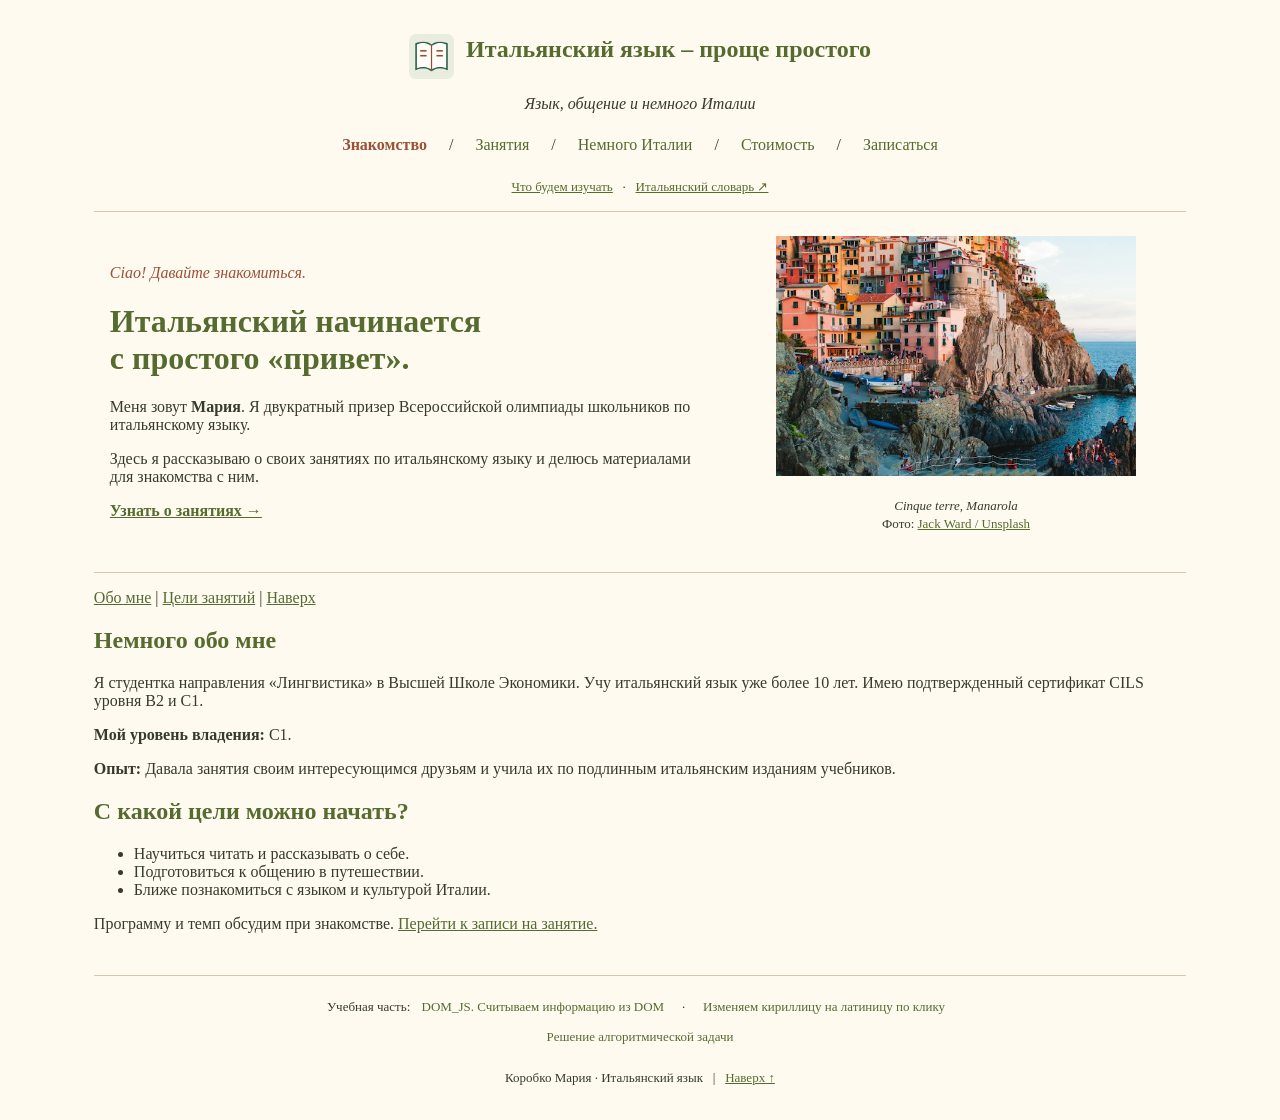
<file: italiano site new/index.html>
<!DOCTYPE html>
<html lang="ru">
<head>
    <meta charset="UTF-8">
    <meta name="viewport" content="width=device-width, initial-scale=1.0">
    <title>Знакомство — Итальянский язык – проще простого</title>

<link rel="stylesheet" href="style.css">

</head>
<body id="top" bgcolor="#fffaf0" text="#363a2f" link="#556B2F" vlink="#795841">
<font face="Georgia">
<table width="88%" align="center" cellpadding="8">
<tr><td>
    <p align="center">
        <a href="index.html"><img src="image/book.png" width="45" height="45" align="middle" alt="На главную"></a>
        &nbsp; <font size="5" color="#556B2F"><b>Итальянский язык – проще простого</b></font>
    </p>
    <p align="center"><i>Язык, общение и немного Италии</i></p>
    <p align="center" class="main-nav"><a href="index.html" aria-current="page"><b><font color="#9b5137">Знакомство</font></b></a> &nbsp; / &nbsp; <a href="info.html">Занятия</a> &nbsp; / &nbsp; <a href="photo.html">Немного Италии</a> &nbsp; / &nbsp; <a href="table.html">Стоимость</a> &nbsp; / &nbsp; <a href="form.html">Записаться</a></p>
    <p align="center"><font size="2"><a href="info.html#plan">Что будем изучать</a> &nbsp; · &nbsp;
        <a href="https://www.treccani.it/vocabolario/" target="_blank" rel="noopener">Итальянский словарь ↗</a></font></p>
    <hr color="#d4c9ae" size="1">

<table width="100%" cellpadding="14">
<tr>
    <td width="58%" valign="middle">
        <p><font color="#9b5137"><i>Ciao! Давайте знакомиться.</i></font></p>
        <h1><font color="#556B2F">Итальянский начинается<br>с простого «привет».</font></h1>
        <p>Меня зовут <b>Мария</b>. Я двукратный призер Всероссийской олимпиады школьников по итальянскому языку.</p>
        <p>Здесь я рассказываю о своих занятиях по итальянскому языку и делюсь материалами для знакомства с ним.</p>
        <p><a href="info.html"><b>Узнать о занятиях →</b></a></p>
    </td>
    <td align="center" valign="middle">
        <img src="image/italy.jpg" width="360" height="240" alt="Разноцветные дома Манаролы у моря">
        <p><font size="2"><i>Cinque terre, Manarola</i><br>
        Фото: <a href="https://unsplash.com/photos/manarola-italy-rknrvCrfS1k" target="_blank" rel="noopener">Jack Ward / Unsplash</a></font></p>
    </td>
</tr>
</table>

<hr color="#d4c9ae" size="1">
<p><a href="#about">Обо мне</a> | <a href="#goals">Цели занятий</a> | <a href="#top">Наверх</a></p>
<h2 id="about"><font color="#556B2F">Немного обо мне</font></h2>
<p>Я студентка направления «Лингвистика» в Высшей Школе Экономики. Учу итальянский язык уже более 10 лет. Имею подтвержденный сертификат CILS уровня B2 и C1.</p>
<p><b>Мой уровень владения:</b> C1.</p>
<p><b>Опыт:</b> Давала занятия своим интересующимся друзьям и учила их по подлинным итальянским изданиям учебников.</p>

<h2 id="goals"><font color="#556B2F">С какой цели можно начать?</font></h2>
<ul>
    <li>Научиться читать и рассказывать о себе.</li>
    <li>Подготовиться к общению в путешествии.</li>
    <li>Ближе познакомиться с языком и культурой Италии.</li>
</ul>
<p>Программу и темп обсудим при знакомстве. <a href="form.html">Перейти к записи на занятие.</a></p>


    <br>
    <hr color="#d4c9ae" size="1">
    <p align="center" class="educational-nav"><font size="2">Учебная часть: <a href="DOM.html">DOM_JS. Считываем информацию из DOM</a> &nbsp; · &nbsp; <a href="passport.html">Изменяем кириллицу на латиницу по клику</a> <br> <a href="task.html">Решение алгоритмической задачи</a></font></p>
    <p align="center"><font size="2">Коробко Мария · Итальянский язык &nbsp; | &nbsp; <a href="#top">Наверх ↑</a></font></p>
</td></tr>
</table>
</font>
</body>
</html>
</file>
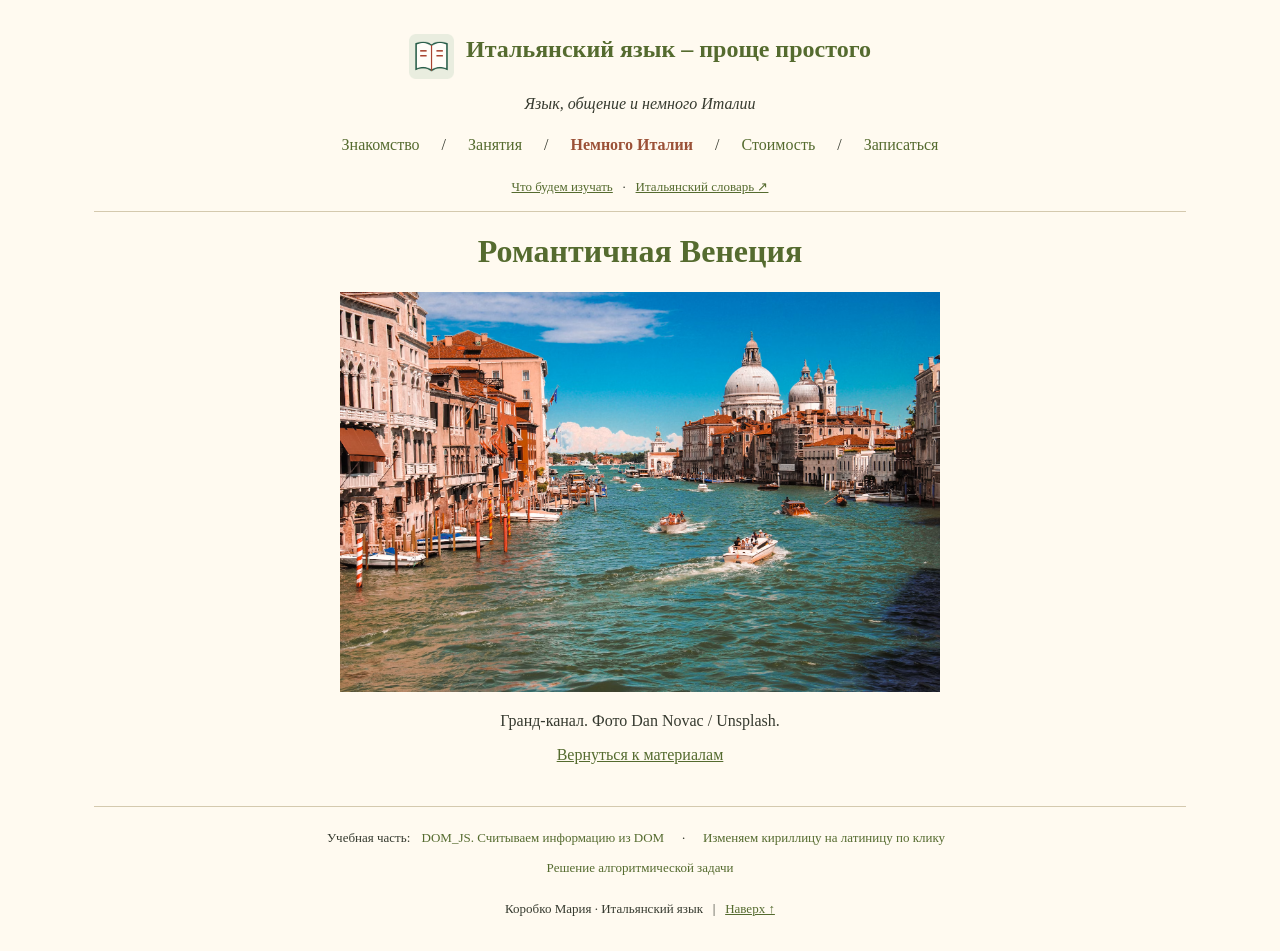
<file: italiano site new/big_img.html>
<!DOCTYPE html>
<html lang="ru">
<head>
    <meta charset="UTF-8">
    <meta name="viewport" content="width=device-width, initial-scale=1.0">
    <title>Романтичная Венеция — Итальянский язык – проще простого</title>

<link rel="stylesheet" href="style.css">

</head>
<body id="top" bgcolor="#fffaf0" text="#363a2f" link="#556B2F" vlink="#795841">
<font face="Georgia">
<table width="88%" align="center" cellpadding="8">
<tr><td>
    <p align="center">
        <a href="index.html"><img src="image/book.png" width="45" height="45" align="middle" alt="На главную"></a>
        &nbsp; <font size="5" color="#556B2F"><b>Итальянский язык – проще простого</b></font>
    </p>
    <p align="center"><i>Язык, общение и немного Италии</i></p>
    <p align="center" class="main-nav"><a href="index.html">Знакомство</a> &nbsp; / &nbsp; <a href="info.html">Занятия</a> &nbsp; / &nbsp; <a href="photo.html" aria-current="page"><b><font color="#9b5137">Немного Италии</font></b></a> &nbsp; / &nbsp; <a href="table.html">Стоимость</a> &nbsp; / &nbsp; <a href="form.html">Записаться</a></p>
    <p align="center"><font size="2"><a href="info.html#plan">Что будем изучать</a> &nbsp; · &nbsp;
        <a href="https://www.treccani.it/vocabolario/" target="_blank" rel="noopener">Итальянский словарь ↗</a></font></p>
    <hr color="#d4c9ae" size="1">


<h1 align="center"><font color="#556B2F">Романтичная Венеция</font></h1>
<p align="center"><img src="image/venezia.jpg" width="600" height="400" alt="Гранд-канал в Венеции"></p>
<p align="center">Гранд-канал. Фото Dan Novac / Unsplash.</p>
<p align="center"><a href="photo.html#italy">Вернуться к материалам</a></p>


    <br>
    <hr color="#d4c9ae" size="1">
    <p align="center" class="educational-nav"><font size="2">Учебная часть: <a href="DOM.html">DOM_JS. Считываем информацию из DOM</a> &nbsp; · &nbsp; <a href="passport.html">Изменяем кириллицу на латиницу по клику</a><br><a href="task.html">Решение алгоритмической задачи</a></font></p>
    <p align="center"><font size="2">Коробко Мария · Итальянский язык &nbsp; | &nbsp; <a href="#top">Наверх ↑</a></font></p>
</td></tr>
</table>
</font>
</body>
</html>
</file>
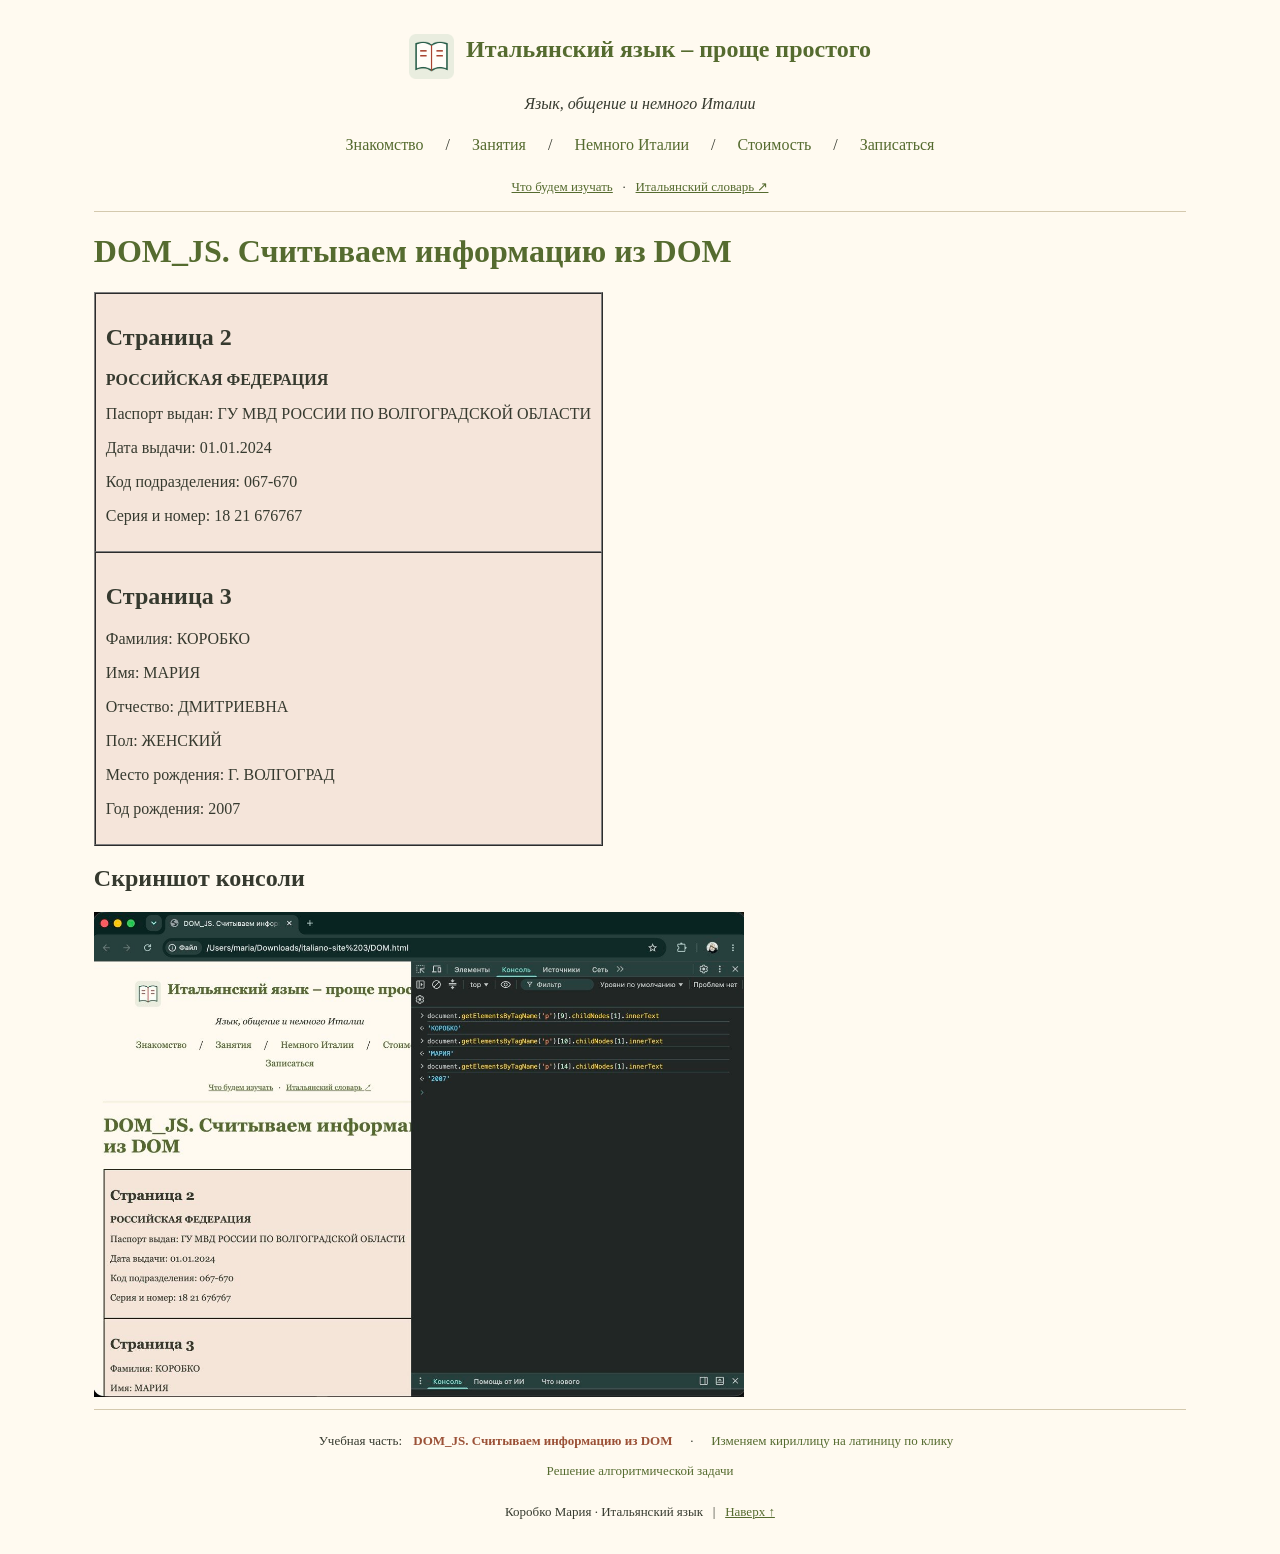
<file: italiano site new/DOM.html>
<!DOCTYPE html>
<html lang="ru">
<head>
    <meta charset="UTF-8">
    <meta name="viewport" content="width=device-width, initial-scale=1.0">
    <title>DOM_JS. Считываем информацию из DOM — Итальянский язык – проще простого</title>

<link rel="stylesheet" href="style.css">

</head>
<body id="top" bgcolor="#fffaf0" text="#363a2f" link="#556B2F" vlink="#795841">
<font face="Georgia">
<table width="88%" align="center" cellpadding="8">
<tr><td>
    <p align="center">
        <a href="index.html"><img src="image/book.png" width="45" height="45" align="middle" alt="На главную"></a>
        &nbsp; <font size="5" color="#556B2F"><b>Итальянский язык – проще простого</b></font>
    </p>
    <p align="center"><i>Язык, общение и немного Италии</i></p>
    <p align="center" class="main-nav"><a href="index.html">Знакомство</a> &nbsp; / &nbsp; <a href="info.html">Занятия</a> &nbsp; / &nbsp; <a href="photo.html">Немного Италии</a> &nbsp; / &nbsp; <a href="table.html">Стоимость</a> &nbsp; / &nbsp; <a href="form.html">Записаться</a></p>
    <p align="center"><font size="2"><a href="info.html#plan">Что будем изучать</a> &nbsp; · &nbsp;
        <a href="https://www.treccani.it/vocabolario/" target="_blank" rel="noopener">Итальянский словарь ↗</a></font></p>
    <hr color="#d4c9ae" size="1">


<h1><font color="#556B2F">DOM_JS. Считываем информацию из DOM</font></h1>
<table id="passport" border="1" cellpadding="10" cellspacing="0" bgcolor="#f5e5da">
    <tr><td>
        <h2>Страница 2</h2>
        <p><b>РОССИЙСКАЯ ФЕДЕРАЦИЯ</b></p>
        <p>Паспорт выдан: ГУ МВД РОССИИ ПО ВОЛГОГРАДСКОЙ ОБЛАСТИ</p>
        <p>Дата выдачи: 01.01.2024</p>
        <p>Код подразделения: 067-670</p>
        <p>Серия и номер: 18 21 676767</p>
    </td></tr>
    <tr><td>
        <h2>Страница 3</h2>
        <p>Фамилия: <span id="dom-surname">КОРОБКО</span></p>
        <p>Имя: <span id="dom-name">МАРИЯ</span></p>
        <p>Отчество: ДМИТРИЕВНА</p>
        <p>Пол: ЖЕНСКИЙ</p>
        <p>Место рождения: Г. ВОЛГОГРАД</p>
        <p>Год рождения: <span id="dom-year">2007</span></p>
    </td></tr>
</table>
<h2>Скриншот консоли</h2>
<img src="image/dom-console.png" width="650" alt="Команды и результаты чтения данных из DOM в консоли браузера">

    <br>
    <hr color="#d4c9ae" size="1">
    <p align="center" class="educational-nav"><font size="2">Учебная часть: <a href="DOM.html" aria-current="page"><b><font color="#9b5137">DOM_JS. Считываем информацию из DOM</font></b></a> &nbsp; · &nbsp; <a href="passport.html">Изменяем кириллицу на латиницу по клику</a> <br> <a href="task.html">Решение алгоритмической задачи</a></font></p>
    <p align="center"><font size="2">Коробко Мария · Итальянский язык &nbsp; | &nbsp; <a href="#top">Наверх ↑</a></font></p>
</td></tr>
</table>
</font>
</body>
</html>
</file>
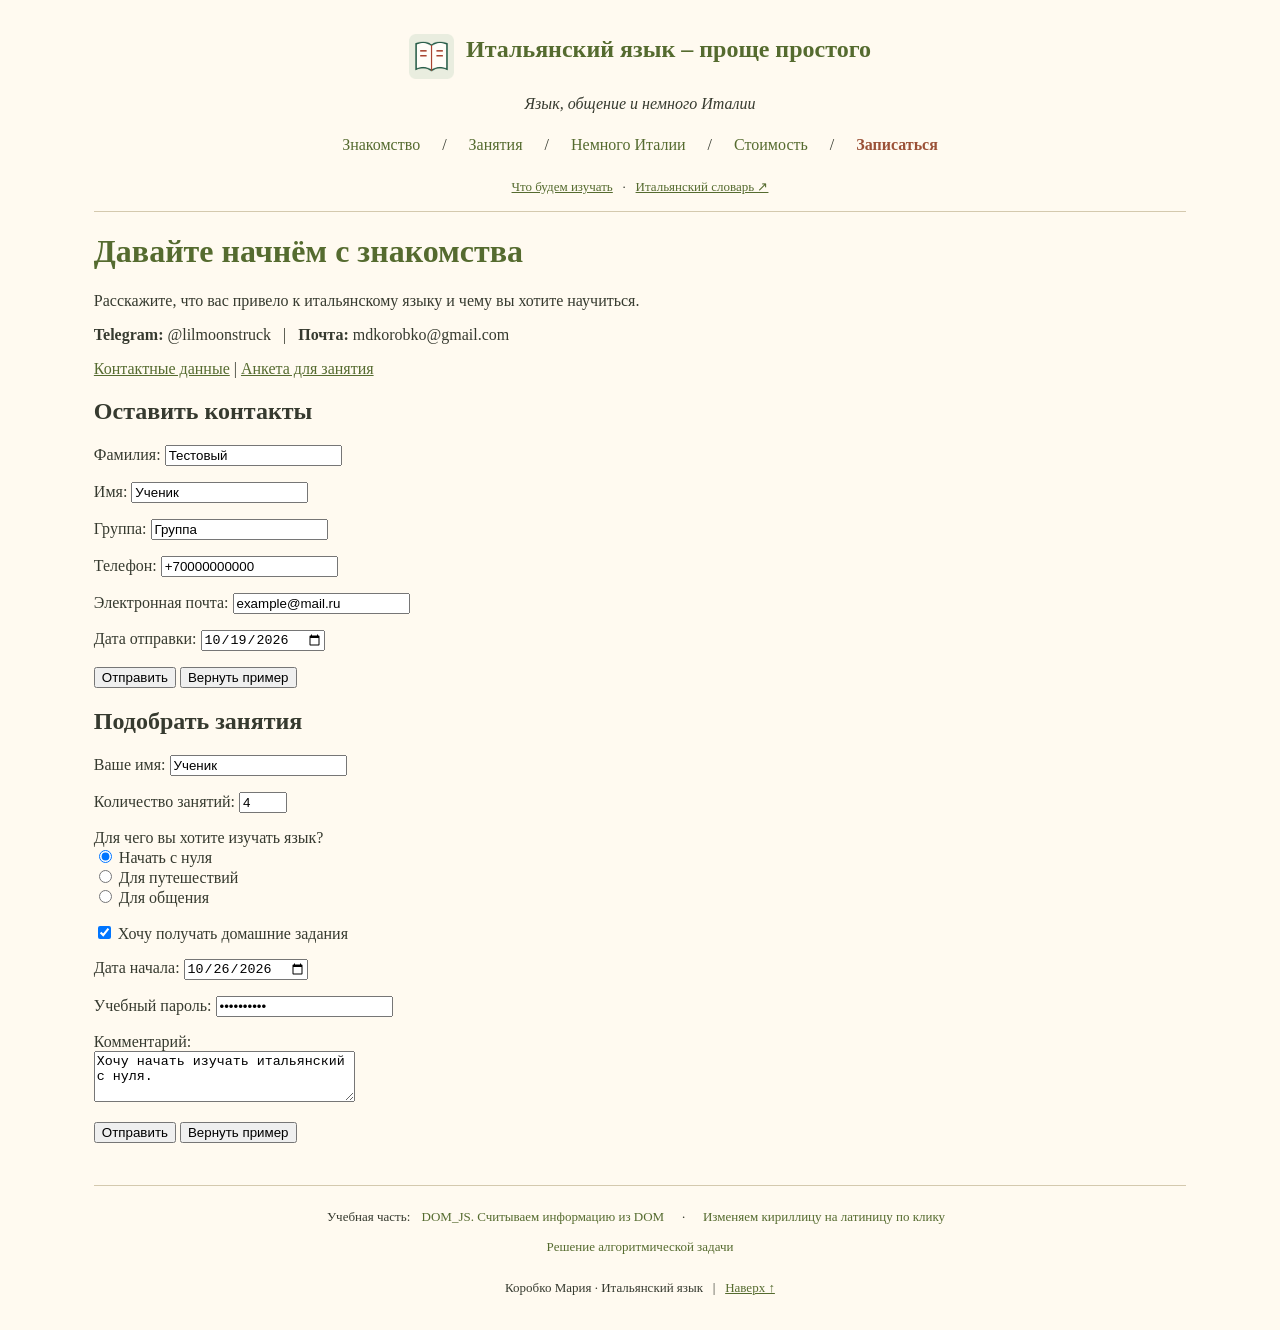
<file: italiano site new/form.html>
<!DOCTYPE html>
<html lang="ru">
<head>
    <meta charset="UTF-8">
    <meta name="viewport" content="width=device-width, initial-scale=1.0">
    <title>Давайте начнём — Итальянский язык – проще простого</title>

<link rel="stylesheet" href="style.css">

</head>
<body id="top" bgcolor="#fffaf0" text="#363a2f" link="#556B2F" vlink="#795841">
<font face="Georgia">
<table width="88%" align="center" cellpadding="8">
<tr><td>
    <p align="center">
        <a href="index.html"><img src="image/book.png" width="45" height="45" align="middle" alt="На главную"></a>
        &nbsp; <font size="5" color="#556B2F"><b>Итальянский язык – проще простого</b></font>
    </p>
    <p align="center"><i>Язык, общение и немного Италии</i></p>
    <p align="center" class="main-nav"><a href="index.html">Знакомство</a> &nbsp; / &nbsp; <a href="info.html">Занятия</a> &nbsp; / &nbsp; <a href="photo.html">Немного Италии</a> &nbsp; / &nbsp; <a href="table.html">Стоимость</a> &nbsp; / &nbsp; <a href="form.html" aria-current="page"><b><font color="#9b5137">Записаться</font></b></a></p>
    <p align="center"><font size="2"><a href="info.html#plan">Что будем изучать</a> &nbsp; · &nbsp;
        <a href="https://www.treccani.it/vocabolario/" target="_blank" rel="noopener">Итальянский словарь ↗</a></font></p>
    <hr color="#d4c9ae" size="1">


<h1><font color="#556B2F">Давайте начнём с знакомства</font></h1>
<p>Расскажите, что вас привело к итальянскому языку и чему вы хотите научиться.</p>
<p><b>Telegram:</b> @lilmoonstruck &nbsp; | &nbsp; <b>Почта:</b> mdkorobko@gmail.com</p>
<p><a href="#contacts-form">Контактные данные</a> | <a href="#lesson-form">Анкета для занятия</a></p>

<h2 id="contacts-form">Оставить контакты</h2>
<form action="https://httpbin.org/post" method="post" target="_blank" rel="noopener">
    <p><label>Фамилия: <input type="text" name="surname" value="Тестовый" required></label></p>
    <p><label>Имя: <input type="text" name="learner_name" value="Ученик" required></label></p>
    <p><label>Группа: <input type="text" name="student_group" value="Группа" required></label></p>
    <p><label>Телефон: <input type="tel" name="mobile_phone" value="+70000000000" required></label></p>
    <p><label>Электронная почта: <input type="email" name="email" value="example@mail.ru" required></label></p>
    <p><label>Дата отправки: <input type="date" name="message_date" value="2026-10-19" required></label></p>
    <p><input type="submit" value="Отправить"> <input type="reset" value="Вернуть пример"></p>
</form>

<h2 id="lesson-form">Подобрать занятия</h2>
<form action="https://httpbin.org/post" method="post" target="_blank" rel="noopener">
    <p><label>Ваше имя: <input type="text" name="learner_name" value="Ученик" required></label></p>
    <p><label>Количество занятий: <input type="number" name="lessons_count" value="4" min="1" max="30" required></label></p>
    <p>Для чего вы хотите изучать язык?<br>
        <label><input type="radio" name="learning_goal" value="beginner" checked> Начать с нуля</label><br>
        <label><input type="radio" name="learning_goal" value="travel"> Для путешествий</label><br>
        <label><input type="radio" name="learning_goal" value="conversation"> Для общения</label>
    </p>
    <p><label><input type="checkbox" name="homework" value="yes" checked> Хочу получать домашние задания</label></p>
    <p><label>Дата начала: <input type="date" name="start_date" value="2026-10-26" required></label></p>
    <p><label>Учебный пароль: <input type="password" name="demo_password" value="1234567890" autocomplete="off" required></label></p>
    <p><label>Комментарий:<br><textarea name="comment" rows="3" cols="30">Хочу начать изучать итальянский с нуля.</textarea></label></p>
    <input type="hidden" name="request_source" value="italian_lessons">
    <p><input type="submit" value="Отправить"> <input type="reset" value="Вернуть пример"></p>
</form>

    <br>
    <hr color="#d4c9ae" size="1">
    <p align="center" class="educational-nav"><font size="2">Учебная часть: <a href="DOM.html">DOM_JS. Считываем информацию из DOM</a> &nbsp; · &nbsp; <a href="passport.html">Изменяем кириллицу на латиницу по клику</a> <br> <a href="task.html">Решение алгоритмической задачи</a></font></p>
    <p align="center"><font size="2">Коробко Мария · Итальянский язык &nbsp; | &nbsp; <a href="#top">Наверх ↑</a></font></p>
</td></tr>
</table>
</font>
</body>
</html>
</file>
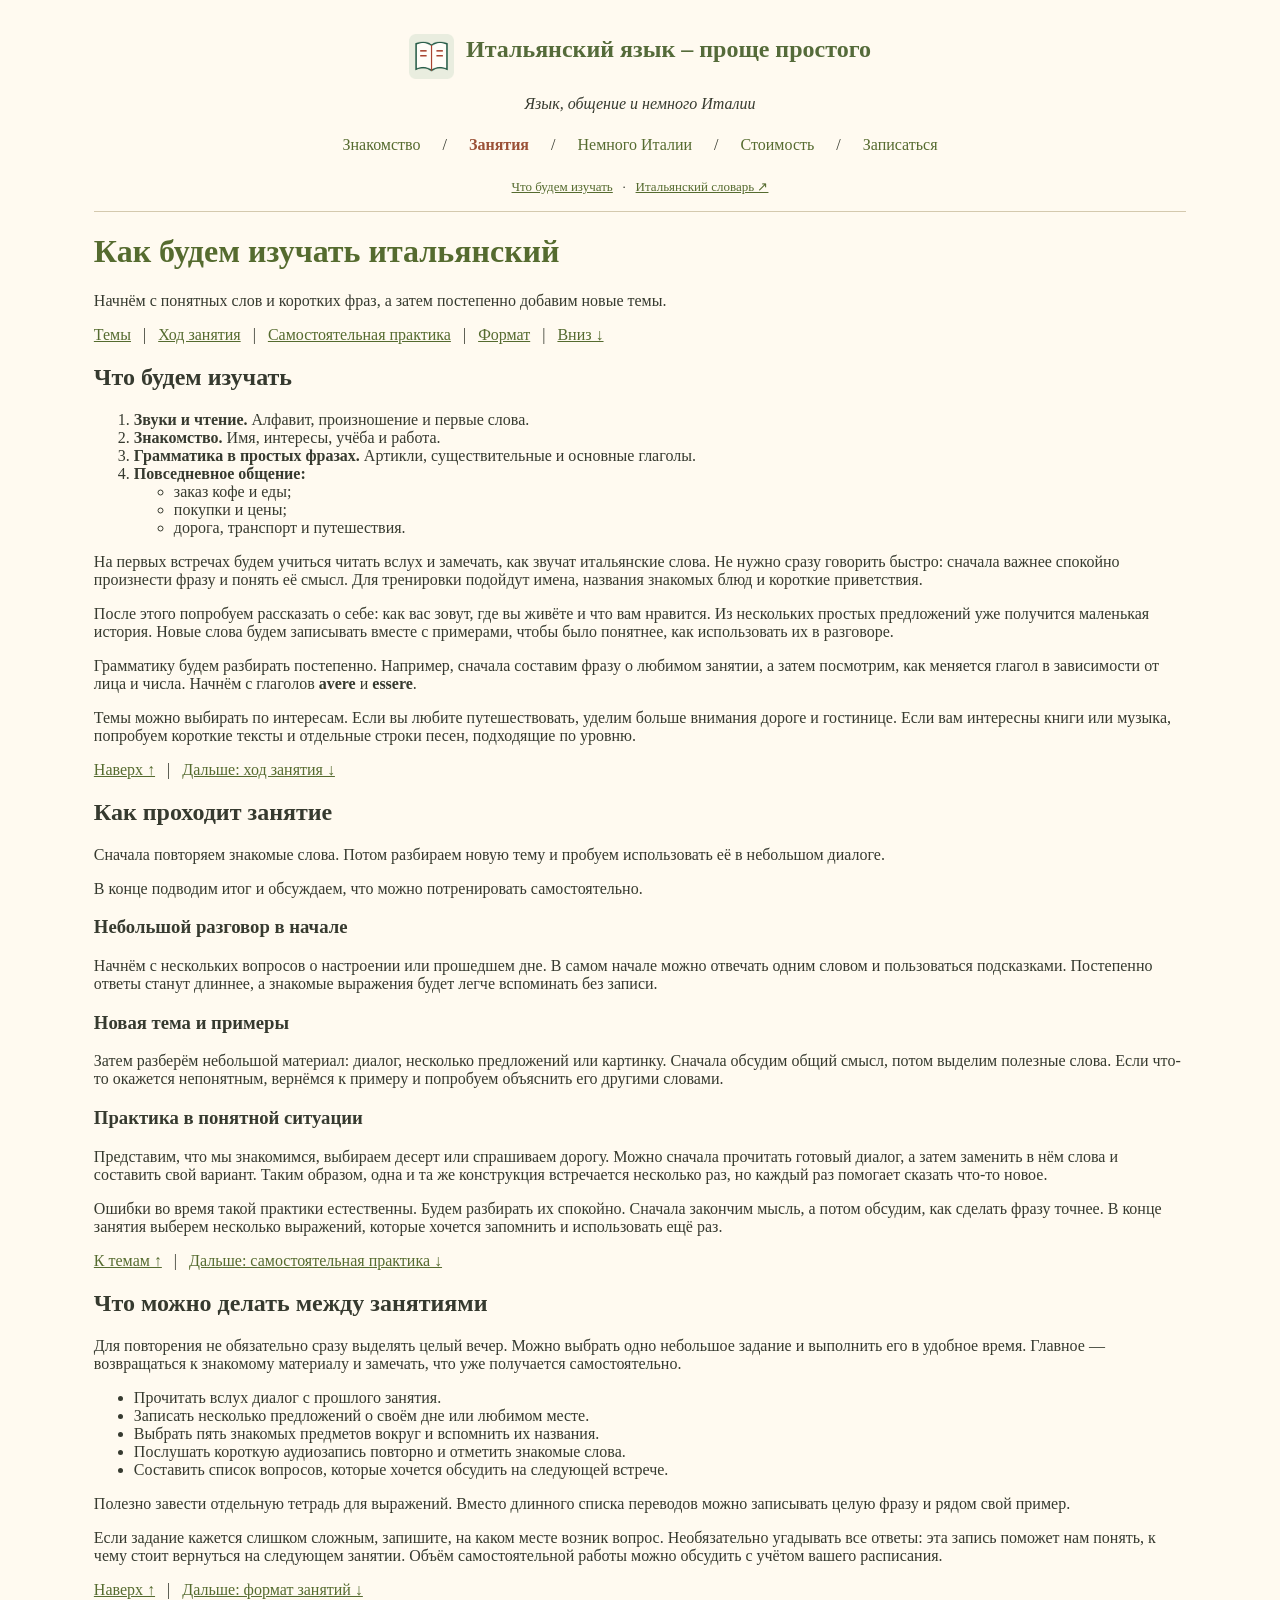
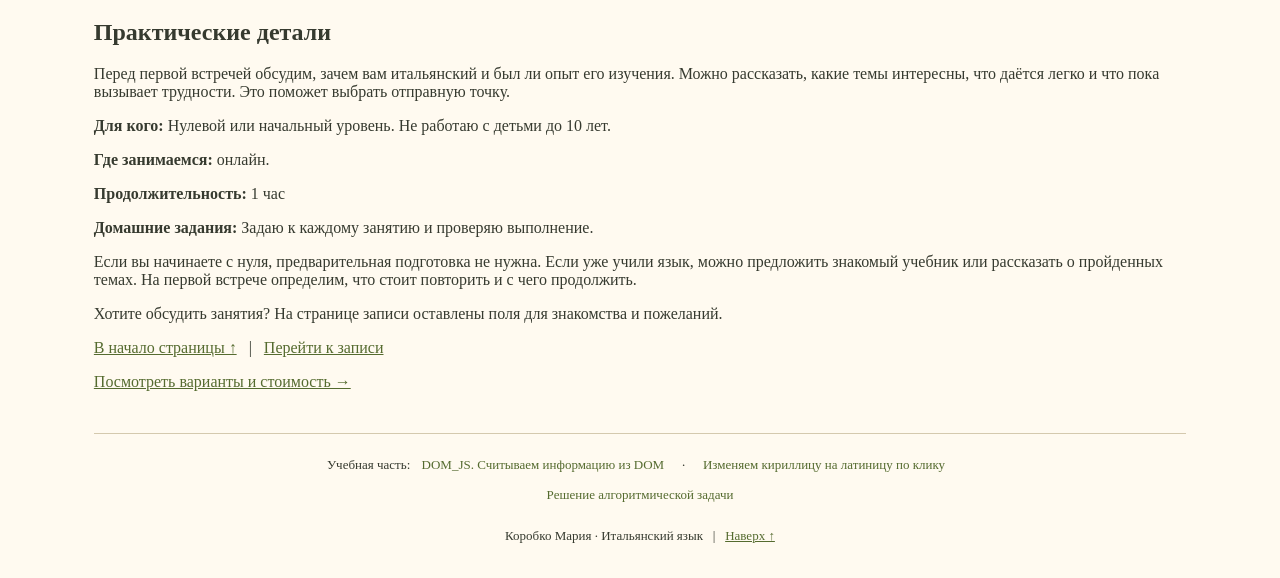
<file: italiano site new/info.html>
<!DOCTYPE html>
<html lang="ru">
<head>
    <meta charset="UTF-8">
    <meta name="viewport" content="width=device-width, initial-scale=1.0">
    <title> Занятия — Итальянский язык – проще простого</title>

<link rel="stylesheet" href="style.css">

</head>
<body id="top" bgcolor="#fffaf0" text="#363a2f" link="#556B2F" vlink="#795841">
<font face="Georgia">
<table width="88%" align="center" cellpadding="8">
<tr><td>
    <p align="center">
        <a href="index.html"><img src="image/book.png" width="45" height="45" align="middle" alt="На главную"></a>
        &nbsp; <font size="5" color="#556b3a"><b>Итальянский язык – проще простого</b></font>
    </p>
    <p align="center"><i>Язык, общение и немного Италии</i></p>
    <p align="center" class="main-nav"><a href="index.html">Знакомство</a> &nbsp; / &nbsp; <a href="info.html" aria-current="page"><b><font color="#9b5137">Занятия</font></b></a> &nbsp; / &nbsp; <a href="photo.html">Немного Италии</a> &nbsp; / &nbsp; <a href="table.html">Стоимость</a> &nbsp; / &nbsp; <a href="form.html">Записаться</a></p>
    <p align="center"><font size="2"><a href="info.html#plan">Что будем изучать</a> &nbsp; · &nbsp;
        <a href="https://www.treccani.it/vocabolario/" target="_blank" rel="noopener">Итальянский словарь ↗</a></font></p>
    <hr color="#d4c9ae" size="1">


<h1><font color="#556B2F">Как будем изучать итальянский</font></h1>
<p>Начнём с понятных слов и коротких фраз, а затем постепенно добавим новые темы.</p>
<p><a href="#plan">Темы</a> &nbsp; | &nbsp; <a href="#lesson">Ход занятия</a> &nbsp; | &nbsp; <a href="#practice">Самостоятельная практика</a> &nbsp; | &nbsp; <a href="#details">Формат</a> &nbsp; | &nbsp; <a href="#bottom">Вниз ↓</a></p>

<h2 id="plan">Что будем изучать</h2>
<ol>
    <li><b>Звуки и чтение.</b> Алфавит, произношение и первые слова.</li>
    <li><b>Знакомство.</b> Имя, интересы, учёба и работа.</li>
    <li><b>Грамматика в простых фразах.</b> Артикли, существительные и основные глаголы.</li>
    <li><b>Повседневное общение:</b>
        <ul>
            <li>заказ кофе и еды;</li>
            <li>покупки и цены;</li>
            <li>дорога, транспорт и путешествия.</li>
        </ul>
    </li>
</ol>

<p>На первых встречах будем учиться читать вслух и замечать, как звучат итальянские слова. Не нужно сразу говорить быстро: сначала важнее спокойно произнести фразу и понять её смысл. Для тренировки подойдут имена, названия знакомых блюд и короткие приветствия.</p>
<p>После этого попробуем рассказать о себе: как вас зовут, где вы живёте и что вам нравится. Из нескольких простых предложений уже получится маленькая история. Новые слова будем записывать вместе с примерами, чтобы было понятнее, как использовать их в разговоре.</p>
<p>Грамматику будем разбирать постепенно. Например, сначала составим фразу о любимом занятии, а затем посмотрим, как меняется глагол в зависимости от лица и числа. Начнём с глаголов <b>avere</b> и <b>essere</b>.</p>
<p>Темы можно выбирать по интересам. Если вы любите путешествовать, уделим больше внимания дороге и гостинице. Если вам интересны книги или музыка, попробуем короткие тексты и отдельные строки песен, подходящие по уровню.</p>
<p><a href="#top">Наверх ↑</a> &nbsp; | &nbsp; <a href="#lesson">Дальше: ход занятия ↓</a></p>

<h2 id="lesson">Как проходит занятие</h2>
<p>Сначала повторяем знакомые слова. Потом разбираем новую тему и пробуем использовать её в небольшом диалоге.</p>
<p>В конце подводим итог и обсуждаем, что можно потренировать самостоятельно.</p>

<h3>Небольшой разговор в начале</h3>
<p>Начнём с нескольких вопросов о настроении или прошедшем дне. В самом начале можно отвечать одним словом и пользоваться подсказками. Постепенно ответы станут длиннее, а знакомые выражения будет легче вспоминать без записи.</p>
<h3>Новая тема и примеры</h3>
<p>Затем разберём небольшой материал: диалог, несколько предложений или картинку. Сначала обсудим общий смысл, потом выделим полезные слова. Если что-то окажется непонятным, вернёмся к примеру и попробуем объяснить его другими словами.</p>
<h3>Практика в понятной ситуации</h3>
<p>Представим, что мы знакомимся, выбираем десерт или спрашиваем дорогу. Можно сначала прочитать готовый диалог, а затем заменить в нём слова и составить свой вариант. Таким образом, одна и та же конструкция встречается несколько раз, но каждый раз помогает сказать что-то новое.</p>
<p>Ошибки во время такой практики естественны. Будем разбирать их спокойно. Сначала закончим мысль, а потом обсудим, как сделать фразу точнее. В конце занятия выберем несколько выражений, которые хочется запомнить и использовать ещё раз.</p>
<p><a href="#plan">К темам ↑</a> &nbsp; | &nbsp; <a href="#practice">Дальше: самостоятельная практика ↓</a></p>

<h2 id="practice">Что можно делать между занятиями</h2>
<p>Для повторения не обязательно сразу выделять целый вечер. Можно выбрать одно небольшое задание и выполнить его в удобное время. Главное — возвращаться к знакомому материалу и замечать, что уже получается самостоятельно.</p>
<ul>
    <li>Прочитать вслух диалог с прошлого занятия.</li>
    <li>Записать несколько предложений о своём дне или любимом месте.</li>
    <li>Выбрать пять знакомых предметов вокруг и вспомнить их названия.</li>
    <li>Послушать короткую аудиозапись повторно и отметить знакомые слова.</li>
    <li>Составить список вопросов, которые хочется обсудить на следующей встрече.</li>
</ul>
<p>Полезно завести отдельную тетрадь для выражений. Вместо длинного списка переводов можно записывать целую фразу и рядом свой пример.</p>
<p>Если задание кажется слишком сложным, запишите, на каком месте возник вопрос. Необязательно угадывать все ответы: эта запись поможет нам понять, к чему стоит вернуться на следующем занятии. Объём самостоятельной работы можно обсудить с учётом вашего расписания.</p>
<p><a href="#top">Наверх ↑</a> &nbsp; | &nbsp; <a href="#details">Дальше: формат занятий ↓</a></p>

<h2 id="details">Практические детали</h2>
<p>Перед первой встречей обсудим, зачем вам итальянский и был ли опыт его изучения. Можно рассказать, какие темы интересны, что даётся легко и что пока вызывает трудности. Это поможет выбрать отправную точку.</p>
<p><b>Для кого:</b> Нулевой или начальный уровень. Не работаю с детьми до 10 лет.</p>
<p><b>Где занимаемся:</b> онлайн.</p>
<p><b>Продолжительность:</b> 1 час</p>
<p><b>Домашние задания:</b> Задаю к каждому занятию и проверяю выполнение.</p>
<p>Если вы начинаете с нуля, предварительная подготовка не нужна. Если уже учили язык, можно предложить знакомый учебник или рассказать о пройденных темах. На первой встрече определим, что стоит повторить и с чего продолжить.</p>
<p id="bottom">Хотите обсудить занятия? На странице записи оставлены поля для знакомства и пожеланий.</p>
<p><a href="#top">В начало страницы ↑</a> &nbsp; | &nbsp; <a href="form.html">Перейти к записи</a></p>
<p><a href="table.html">Посмотреть варианты и стоимость →</a></p>


    <br>
    <hr color="#d4c9ae" size="1">
    <p align="center" class="educational-nav"><font size="2">Учебная часть: <a href="DOM.html">DOM_JS. Считываем информацию из DOM</a> &nbsp; · &nbsp; <a href="passport.html">Изменяем кириллицу на латиницу по клику</a> <br> <a href="task.html">Решение алгоритмической задачи</a></font></p>
    <p align="center"><font size="2">Коробко Мария · Итальянский язык &nbsp; | &nbsp; <a href="#top">Наверх ↑</a></font></p>
</td></tr>
</table>
</font>
</body>
</html>
</file>
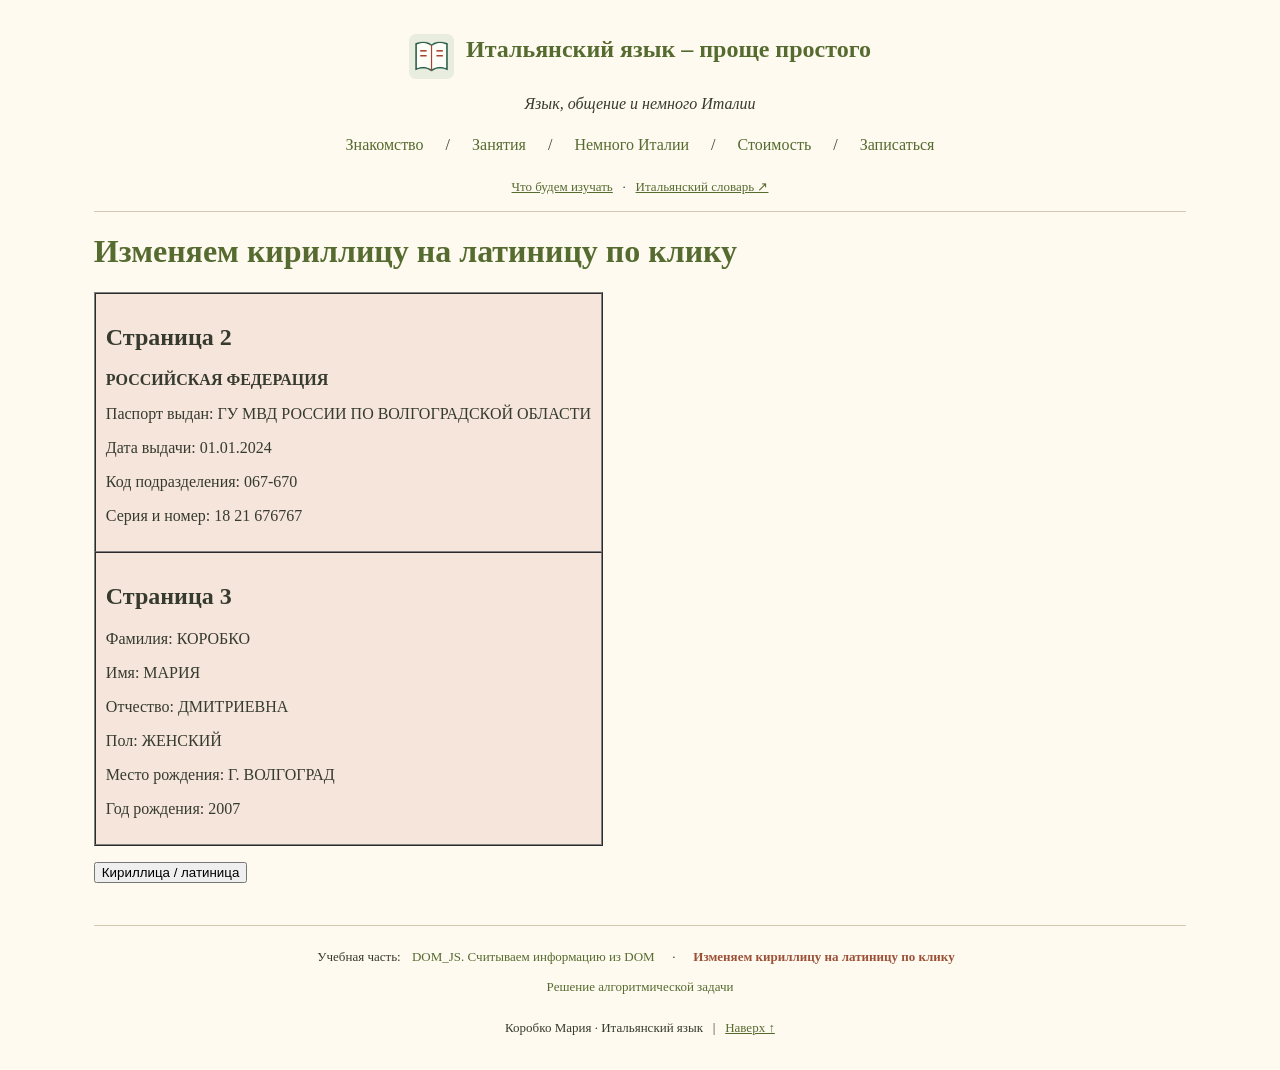
<file: italiano site new/passport.html>
<!DOCTYPE html>
<html lang="ru">
<head>
    <meta charset="UTF-8">
    <meta name="viewport" content="width=device-width, initial-scale=1.0">
    <title>Изменяем кириллицу на латиницу по клику — Итальянский язык – проще простого</title>

<link rel="stylesheet" href="style.css">

</head>
<body id="top" bgcolor="#fffaf0" text="#363a2f" link="#556B2F" vlink="#795841">
<font face="Georgia">
<table width="88%" align="center" cellpadding="8">
<tr><td>
    <p align="center">
        <a href="index.html"><img src="image/book.png" width="45" height="45" align="middle" alt="На главную"></a>
        &nbsp; <font size="5" color="#556B2F"><b>Итальянский язык – проще простого</b></font>
    </p>
    <p align="center"><i>Язык, общение и немного Италии</i></p>
    <p align="center" class="main-nav"><a href="index.html">Знакомство</a> &nbsp; / &nbsp; <a href="info.html">Занятия</a> &nbsp; / &nbsp; <a href="photo.html">Немного Италии</a> &nbsp; / &nbsp; <a href="table.html">Стоимость</a> &nbsp; / &nbsp; <a href="form.html">Записаться</a></p>
    <p align="center"><font size="2"><a href="info.html#plan">Что будем изучать</a> &nbsp; · &nbsp;
        <a href="https://www.treccani.it/vocabolario/" target="_blank" rel="noopener">Итальянский словарь ↗</a></font></p>
    <hr color="#d4c9ae" size="1">


<h1><font color="#556B2F">Изменяем кириллицу на латиницу по клику</font></h1>
<table id="passport" border="1" cellpadding="10" cellspacing="0" bgcolor="#f5e5da">
    <tr><td>
        <h2>Страница 2</h2>
        <p><b>РОССИЙСКАЯ ФЕДЕРАЦИЯ</b></p>
        <p>Паспорт выдан: ГУ МВД РОССИИ ПО ВОЛГОГРАДСКОЙ ОБЛАСТИ</p>
        <p>Дата выдачи: 01.01.2024</p>
        <p>Код подразделения: 067-670</p>
        <p>Серия и номер: 18 21 676767</p>
    </td></tr>
    <tr><td>
        <h2>Страница 3</h2>
        <p>Фамилия: <span id="surname">КОРОБКО</span></p>
        <p>Имя: <span id="first-name">МАРИЯ</span></p>
        <p>Отчество: <span id="patronymic">ДМИТРИЕВНА</span></p>
        <p>Пол: <span id="gender">ЖЕНСКИЙ</span></p>
        <p>Место рождения: <span id="birthplace">Г. ВОЛГОГРАД</span></p>
        <p>Год рождения: 2007</p>
    </td></tr>
</table>

<p><button onclick="changeText()">Кириллица / латиница</button></p>
<script>
    function changeText() {
        let surname = document.getElementById('surname');
        let name = document.getElementById('first-name');
        let patronymic = document.getElementById('patronymic');
        let gender = document.getElementById('gender');
        let birthplace = document.getElementById('birthplace');

        if (surname.innerText === 'КОРОБКО') {
            surname.innerText = 'KOROBKO';
            name.innerText = 'MARIYA';
            patronymic.innerText = 'DMITRIEVNA';
            gender.innerText = 'FEMALE';
            birthplace.innerText = 'VOLGOGRAD';
        } else {
            surname.innerText = 'КОРОБКО';
            name.innerText = 'МАРИЯ';
            patronymic.innerText = 'ДМИТРИЕВНА';
            gender.innerText = 'ЖЕНСКИЙ';
            birthplace.innerText = 'Г. ВОЛГОГРАД';
        }
    }
</script>

    <br>
    <hr color="#d4c9ae" size="1">
    <p align="center" class="educational-nav"><font size="2">Учебная часть: <a href="DOM.html">DOM_JS. Считываем информацию из DOM</a> &nbsp; · &nbsp; <a href="passport.html" aria-current="page"><b><font color="#9b5137">Изменяем кириллицу на латиницу по клику</font></b></a> <br> <a href="task.html">Решение алгоритмической задачи</a></font></p>
    <p align="center"><font size="2">Коробко Мария · Итальянский язык &nbsp; | &nbsp; <a href="#top">Наверх ↑</a></font></p>
</td></tr>
</table>
</font>
</body>
</html>
</file>
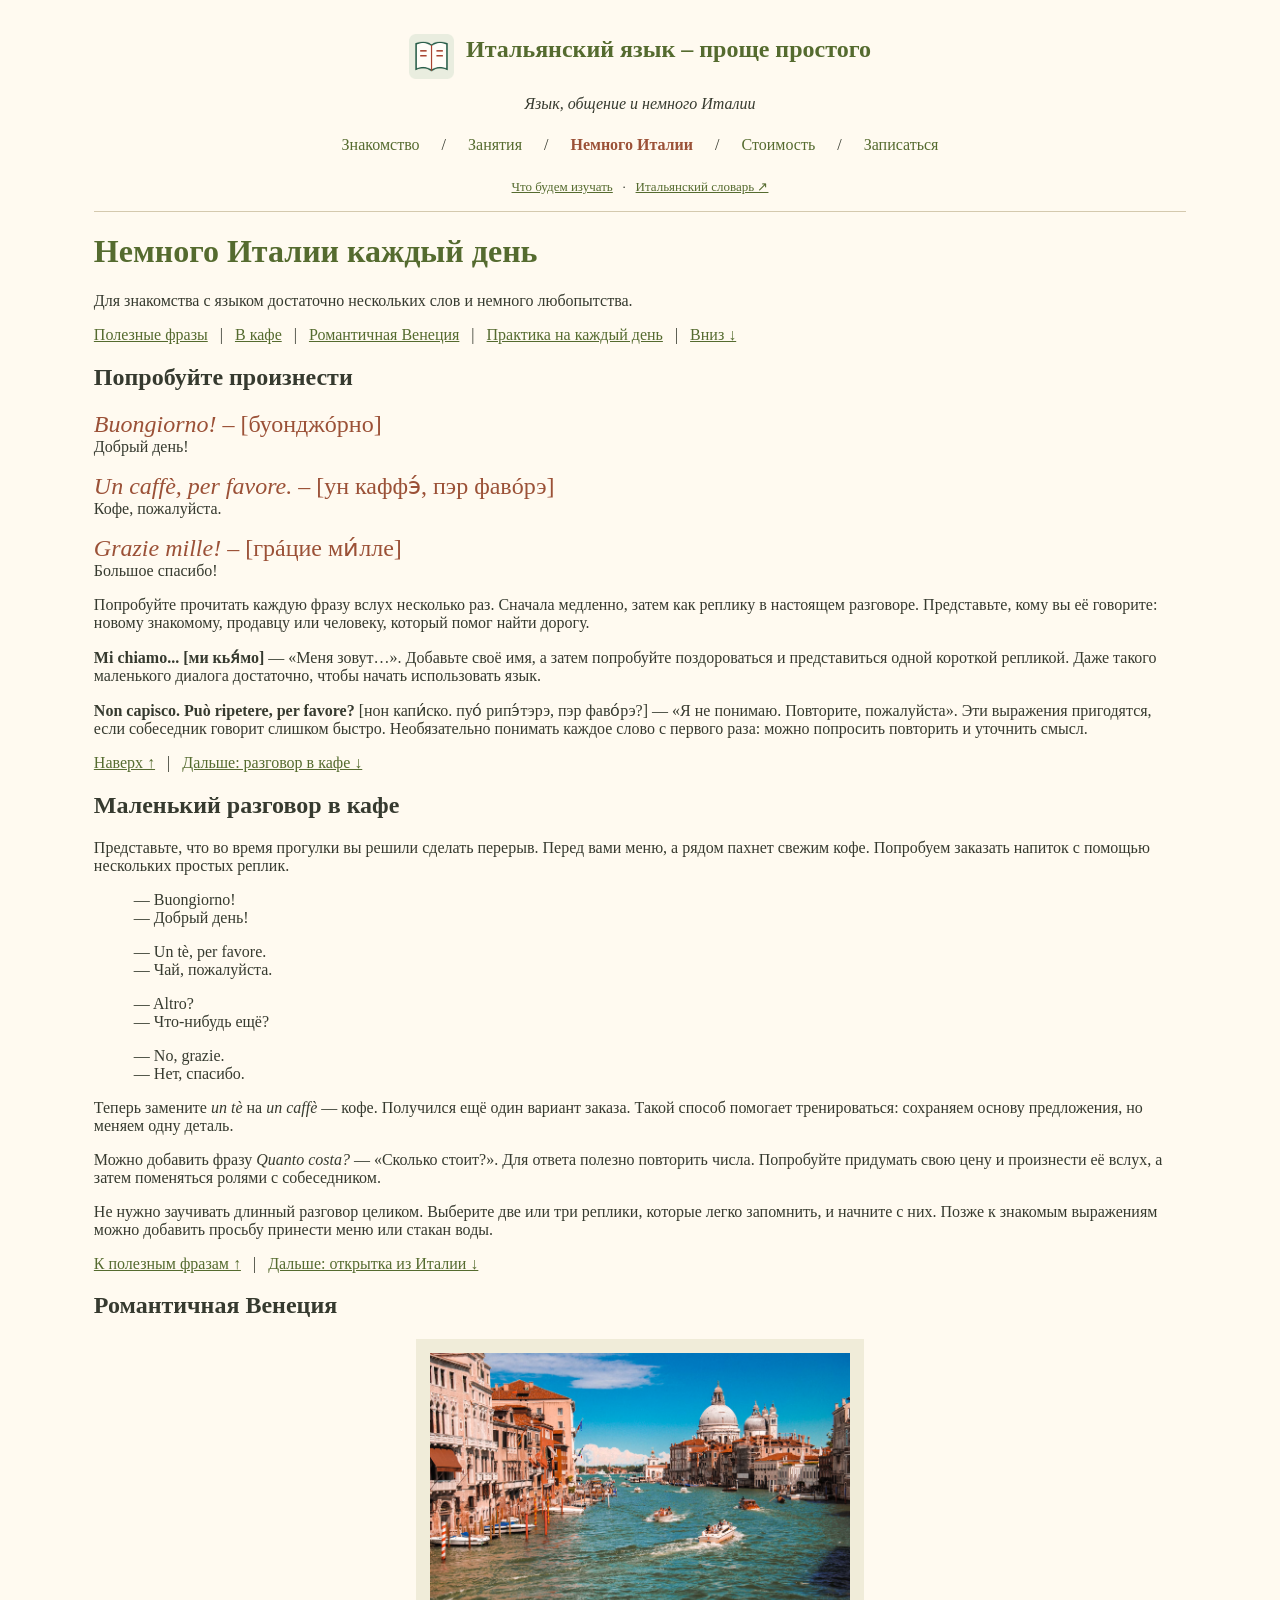
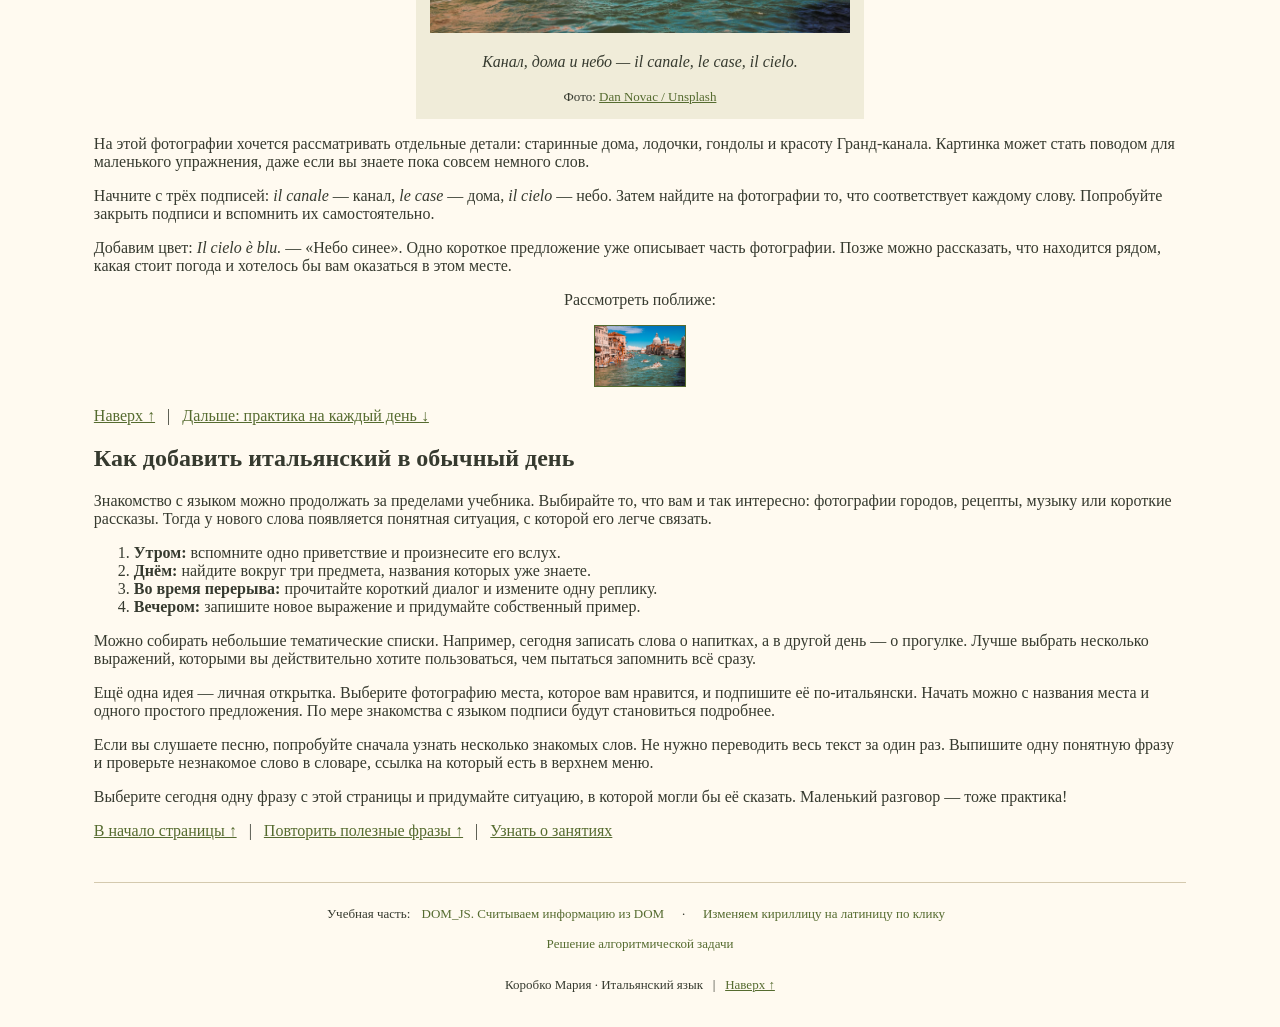
<file: italiano site new/photo.html>
<!DOCTYPE html>
<html lang="ru">
<head>
    <meta charset="UTF-8">
    <meta name="viewport" content="width=device-width, initial-scale=1.0">
    <title>Немного Италии — Итальянский язык – проще простого</title>

<link rel="stylesheet" href="style.css">

</head>
<body id="top" bgcolor="#fffaf0" text="#363a2f" link="#556B2F" vlink="#795841">
<font face="Georgia">
<table width="88%" align="center" cellpadding="8">
<tr><td>
    <p align="center">
        <a href="index.html"><img src="image/book.png" width="45" height="45" align="middle" alt="На главную"></a>
        &nbsp; <font size="5" color="#556B2F"><b>Итальянский язык – проще простого</b></font>
    </p>
    <p align="center"><i>Язык, общение и немного Италии</i></p>
    <p align="center" class="main-nav"><a href="index.html">Знакомство</a> &nbsp; / &nbsp; <a href="info.html">Занятия</a> &nbsp; / &nbsp; <a href="photo.html" aria-current="page"><b><font color="#9b5137">Немного Италии</font></b></a> &nbsp; / &nbsp; <a href="table.html">Стоимость</a> &nbsp; / &nbsp; <a href="form.html">Записаться</a></p>
    <p align="center"><font size="2"><a href="info.html#plan">Что будем изучать</a> &nbsp; · &nbsp;
        <a href="https://www.treccani.it/vocabolario/" target="_blank" rel="noopener">Итальянский словарь ↗</a></font></p>
    <hr color="#d4c9ae" size="1">


<h1><font color="#556B2F">Немного Италии каждый день</font></h1>
<p>Для знакомства с языком достаточно нескольких слов и немного любопытства.</p>
<p><a href="#phrases">Полезные фразы</a> &nbsp; | &nbsp; <a href="#cafe">В кафе</a> &nbsp; | &nbsp; <a href="#italy">Романтичная Венеция</a> &nbsp; | &nbsp; <a href="#daily">Практика на каждый день</a> &nbsp; | &nbsp; <a href="#bottom">Вниз ↓</a></p>

<h2 id="phrases">Попробуйте произнести</h2>
<p><font size="5" color="#9b5137"><i>Buongiorno!</i> – [буонджóрно]</font><br>Добрый день!</p>
<p><font size="5" color="#9b5137"><i>Un caffè, per favore.</i> – [ун каффэ́, пэр фавóрэ]</font><br>Кофе, пожалуйста.</p>
<p><font size="5" color="#9b5137"><i>Grazie mille!</i> – [грáцие ми́лле]</font><br>Большое спасибо!</p>

<p>Попробуйте прочитать каждую фразу вслух несколько раз. Сначала медленно, затем как реплику в настоящем разговоре. Представьте, кому вы её говорите: новому знакомому, продавцу или человеку, который помог найти дорогу.</p>
<p><b>Mi chiamo... [ми кья́мо]</b> — «Меня зовут…». Добавьте своё имя, а затем попробуйте поздороваться и представиться одной короткой репликой. Даже такого маленького диалога достаточно, чтобы начать использовать язык.</p>
<p><b>Non capisco. Può ripetere, per favore?</b> [нон капи́ско. пуо́ рипэ́тэрэ, пэр фаво́рэ?] — «Я не понимаю. Повторите, пожалуйста». Эти выражения пригодятся, если собеседник говорит слишком быстро. Необязательно понимать каждое слово с первого раза: можно попросить повторить и уточнить смысл.</p>
<p><a href="#top">Наверх ↑</a> &nbsp; | &nbsp; <a href="#cafe">Дальше: разговор в кафе ↓</a></p>

<h2 id="cafe">Маленький разговор в кафе</h2>
<p>Представьте, что во время прогулки вы решили сделать перерыв. Перед вами меню, а рядом пахнет свежим кофе. Попробуем заказать напиток с помощью нескольких простых реплик.</p>
<blockquote>
    <p>— Buongiorno!<br>— Добрый день!</p>
    <p>— Un tè, per favore.<br>— Чай, пожалуйста.</p>
    <p>— Altro?<br>— Что-нибудь ещё?</p>
    <p>— No, grazie.<br>— Нет, спасибо.</p>
</blockquote>
<p>Теперь замените <i>un tè</i> на <i>un caffè</i> — кофе. Получился ещё один вариант заказа. Такой способ помогает тренироваться: сохраняем основу предложения, но меняем одну деталь.</p>
<p>Можно добавить фразу <i>Quanto costa?</i> — «Сколько стоит?». Для ответа полезно повторить числа. Попробуйте придумать свою цену и произнести её вслух, а затем поменяться ролями с собеседником.</p>
<p>Не нужно заучивать длинный разговор целиком. Выберите две или три реплики, которые легко запомнить, и начните с них. Позже к знакомым выражениям можно добавить просьбу принести меню или стакан воды.</p>
<p><a href="#phrases">К полезным фразам ↑</a> &nbsp; | &nbsp; <a href="#italy">Дальше: открытка из Италии ↓</a></p>

<h2 id="italy">Романтичная Венеция</h2>
<table align="center" cellpadding="12" bgcolor="#f0ecd9">
<tr><td align="center">
    <img src="image/venezia.jpg" width="420" height="280" alt="Гранд-канал в Венеции">
    <p><i>Канал, дома и небо — il canale, le case, il cielo.</i></p>
    <font size="2">Фото: <a href="https://unsplash.com/photos/venice-grand-canal-italy-1naE8177_bI" target="_blank" rel="noopener">Dan Novac / Unsplash</a></font>
</td></tr>
</table>
<p>На этой фотографии хочется рассматривать отдельные детали: старинные дома, лодочки, гондолы и красоту Гранд-канала. Картинка может стать поводом для маленького упражнения, даже если вы знаете пока совсем немного слов.</p>
<p>Начните с трёх подписей: <i>il canale</i> — канал, <i>le case</i> — дома, <i>il cielo</i> — небо. Затем найдите на фотографии то, что соответствует каждому слову. Попробуйте закрыть подписи и вспомнить их самостоятельно.</p>
<p>Добавим цвет: <i>Il cielo è blu.</i> — «Небо синее». Одно короткое предложение уже описывает часть фотографии. Позже можно рассказать, что находится рядом, какая стоит погода и хотелось бы вам оказаться в этом месте.</p>
<p align="center">Рассмотреть поближе:</p>
<p align="center"><a href="big_img.html" target="_blank" rel="noopener"><img src="image/venezia.jpg" width="90" height="60" border="1" alt="Гранд-канал в Венеции"></a></p>

<p><a href="#top">Наверх ↑</a> &nbsp; | &nbsp; <a href="#daily">Дальше: практика на каждый день ↓</a></p>

<h2 id="daily">Как добавить итальянский в обычный день</h2>
<p>Знакомство с языком можно продолжать за пределами учебника. Выбирайте то, что вам и так интересно: фотографии городов, рецепты, музыку или короткие рассказы. Тогда у нового слова появляется понятная ситуация, с которой его легче связать.</p>
<ol>
    <li><b>Утром:</b> вспомните одно приветствие и произнесите его вслух.</li>
    <li><b>Днём:</b> найдите вокруг три предмета, названия которых уже знаете.</li>
    <li><b>Во время перерыва:</b> прочитайте короткий диалог и измените одну реплику.</li>
    <li><b>Вечером:</b> запишите новое выражение и придумайте собственный пример.</li>
</ol>
<p>Можно собирать небольшие тематические списки. Например, сегодня записать слова о напитках, а в другой день — о прогулке. Лучше выбрать несколько выражений, которыми вы действительно хотите пользоваться, чем пытаться запомнить всё сразу.</p>
<p>Ещё одна идея — личная открытка. Выберите фотографию места, которое вам нравится, и подпишите её по-итальянски. Начать можно с названия места и одного простого предложения. По мере знакомства с языком подписи будут становиться подробнее.</p>
<p>Если вы слушаете песню, попробуйте сначала узнать несколько знакомых слов. Не нужно переводить весь текст за один раз. Выпишите одну понятную фразу и проверьте незнакомое слово в словаре, ссылка на который есть в верхнем меню.</p>
<p id="bottom">Выберите сегодня одну фразу с этой страницы и придумайте ситуацию, в которой могли бы её сказать. Маленький разговор — тоже практика!</p>
<p><a href="#top">В начало страницы ↑</a> &nbsp; | &nbsp; <a href="#phrases">Повторить полезные фразы ↑</a> &nbsp; | &nbsp; <a href="info.html">Узнать о занятиях</a></p>

    <br>
    <hr color="#d4c9ae" size="1">
    <p align="center" class="educational-nav"><font size="2">Учебная часть: <a href="DOM.html">DOM_JS. Считываем информацию из DOM</a> &nbsp; · &nbsp; <a href="passport.html">Изменяем кириллицу на латиницу по клику</a> <br> <a href="task.html">Решение алгоритмической задачи</a></font></p>
    <p align="center"><font size="2">Коробко Мария · Итальянский язык &nbsp; | &nbsp; <a href="#top">Наверх ↑</a></font></p>
</td></tr>
</table>
</font>
</body>
</html>
</file>
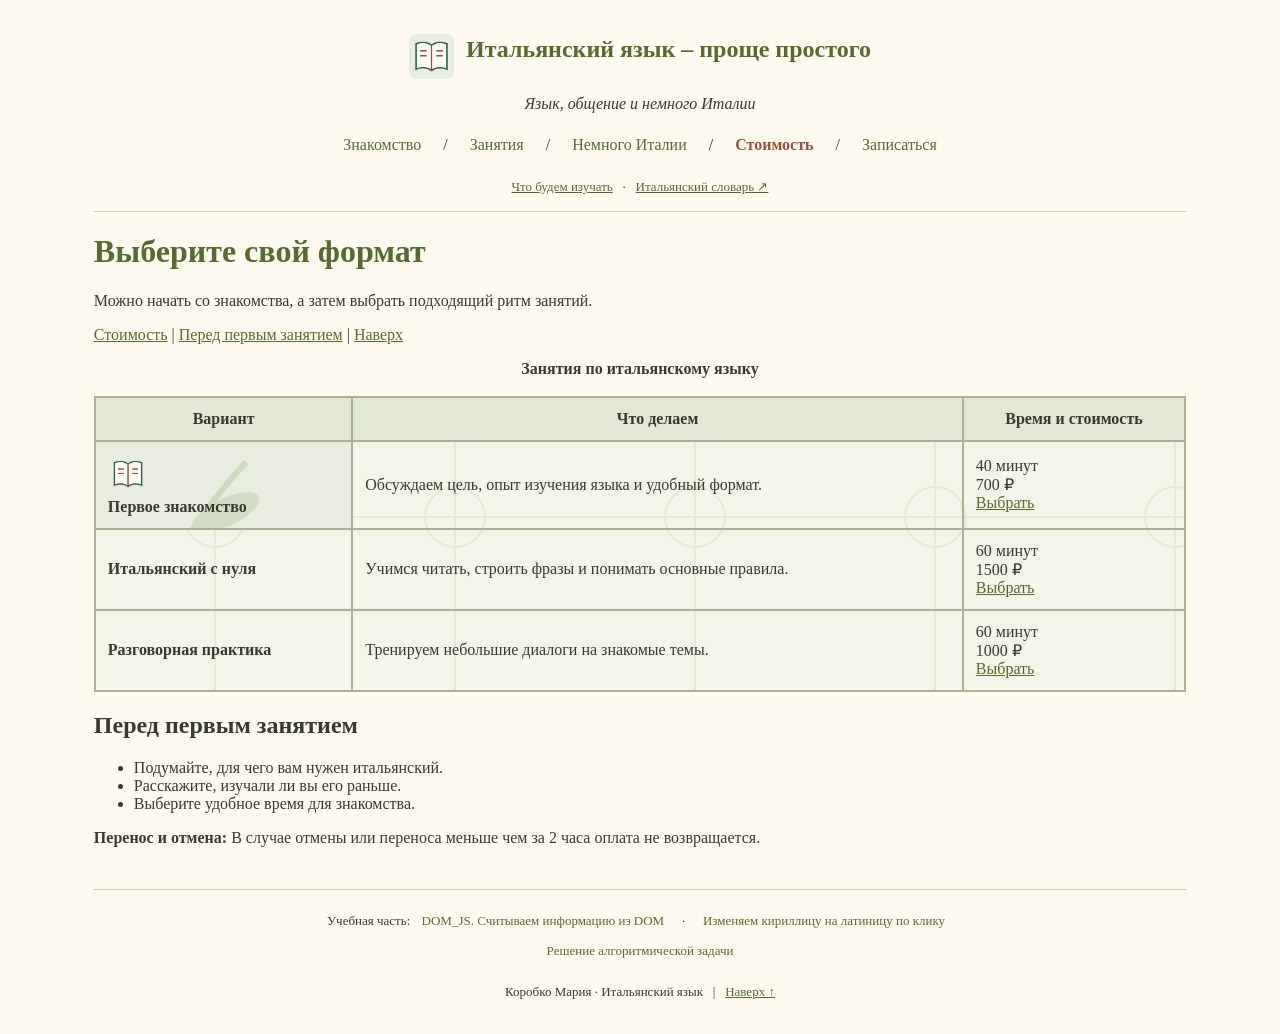
<file: italiano site new/table.html>
<!DOCTYPE html>
<html lang="ru">
<head>
    <meta charset="UTF-8">
    <meta name="viewport" content="width=device-width, initial-scale=1.0">
    <title>Варианты занятий — Итальянский язык – проще простого</title>

<link rel="stylesheet" href="style.css">

</head>
<body id="top" bgcolor="#fffaf0" text="#363a2f" link="#556B2F" vlink="#795841">
<font face="Georgia">
<table width="88%" align="center" cellpadding="8">
<tr><td>
    <p align="center">
        <a href="index.html"><img src="image/book.png" width="45" height="45" align="middle" alt="На главную"></a>
        &nbsp; <font size="5" color="#556B2F"><b>Итальянский язык – проще простого</b></font>
    </p>
    <p align="center"><i>Язык, общение и немного Италии</i></p>
    <p align="center" class="main-nav"><a href="index.html">Знакомство</a> &nbsp; / &nbsp; <a href="info.html">Занятия</a> &nbsp; / &nbsp; <a href="photo.html">Немного Италии</a> &nbsp; / &nbsp; <a href="table.html" aria-current="page"><b><font color="#9b5137">Стоимость</font></b></a> &nbsp; / &nbsp; <a href="form.html">Записаться</a></p>
    <p align="center"><font size="2"><a href="info.html#plan">Что будем изучать</a> &nbsp; · &nbsp;
        <a href="https://www.treccani.it/vocabolario/" target="_blank" rel="noopener">Итальянский словарь ↗</a></font></p>
    <hr color="#d4c9ae" size="1">


<h1><font color="#556B2F">Выберите свой формат</font></h1>
<p>Можно начать со знакомства, а затем выбрать подходящий ритм занятий.</p>

<p><a href="#prices">Стоимость</a> | <a href="#preparation">Перед первым занятием</a> | <a href="#top">Наверх</a></p>
<table id="prices" width="100%" border="1" bordercolor="#aab393" cellpadding="12" cellspacing="0" background="image/paper.png">
    <caption><b>Занятия по итальянскому языку</b><br><br></caption>
    <tr bgcolor="#e3e8d4">
        <th>Вариант</th>
        <th>Что делаем</th>
        <th>Время и стоимость</th>
    </tr>
    <tr>
        <td background="image/olive.png">
            <img src="image/book.png" width="40" height="40" alt="На главную">
            <br>
            <b>Первое знакомство</b>
        </td>
        <td>Обсуждаем цель, опыт изучения языка и удобный формат.</td>
        <td>40 минут<br>700 ₽<br><a href="form.html#lesson-form">Выбрать</a></td>
    </tr>
    <tr>
        <td><b>Итальянский с нуля</b></td>
        <td>Учимся читать, строить фразы и понимать основные правила.</td>
        <td>60 минут<br>1500 ₽<br><a href="form.html#lesson-form">Выбрать</a></td>
    </tr>
    <tr>
        <td><b>Разговорная практика</b></td>
        <td>Тренируем небольшие диалоги на знакомые темы.</td>
        <td>60 минут<br>1000 ₽<br><a href="form.html#lesson-form">Выбрать</a></td>
    </tr>
</table>

<h2 id="preparation">Перед первым занятием</h2>
<ul>
    <li>Подумайте, для чего вам нужен итальянский.</li>
    <li>Расскажите, изучали ли вы его раньше.</li>
    <li>Выберите удобное время для знакомства.</li>
</ul>
<p><b>Перенос и отмена:</b> В случае отмены или переноса меньше чем за 2 часа оплата не возвращается.</p>


    <br>
    <hr color="#d4c9ae" size="1">
    <p align="center" class="educational-nav"><font size="2">Учебная часть: <a href="DOM.html">DOM_JS. Считываем информацию из DOM</a> &nbsp; · &nbsp; <a href="passport.html">Изменяем кириллицу на латиницу по клику</a><br><a href="task.html">Решение алгоритмической задачи</a></font></p>
    <p align="center"><font size="2">Коробко Мария · Итальянский язык &nbsp; | &nbsp; <a href="#top">Наверх ↑</a></font></p>
</td></tr>
</table>
</font>
</body>
</html>
</file>
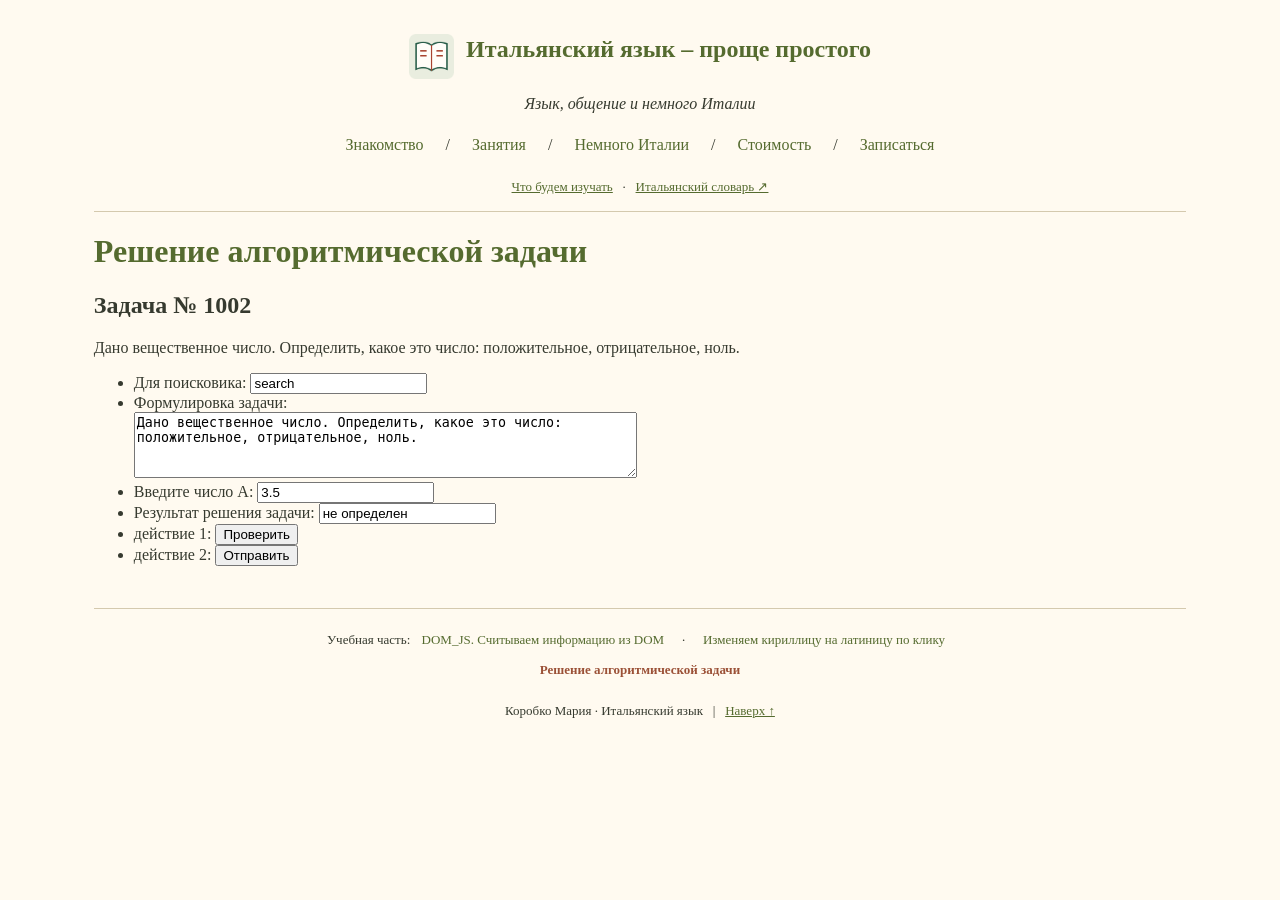
<file: italiano site new/task.html>
<!DOCTYPE html>
<html lang="ru">
<head>
    <meta charset="UTF-8">
    <meta name="viewport" content="width=device-width, initial-scale=1.0">
    <title>Решение алгоритмической задачи — Итальянский язык – проще простого</title>

<link rel="stylesheet" href="style.css">

</head>
<body id="top" bgcolor="#fffaf0" text="#363a2f" link="#556B2F" vlink="#795841">
<font face="Georgia">
<table width="88%" align="center" cellpadding="8">
<tr><td>
    <p align="center">
        <a href="index.html"><img src="image/book.png" width="45" height="45" align="middle" alt="Книга — на главную"></a>
        &nbsp; <font size="5" color="#556B2F"><b>Итальянский язык – проще простого</b></font>
    </p>
    <p align="center"><i>Язык, общение и немного Италии</i></p>
    <p align="center" class="main-nav"><a href="index.html">Знакомство</a> &nbsp; / &nbsp; <a href="info.html">Занятия</a> &nbsp; / &nbsp; <a href="photo.html">Немного Италии</a> &nbsp; / &nbsp; <a href="table.html">Стоимость</a> &nbsp; / &nbsp; <a href="form.html">Записаться</a></p>
    <p align="center"><font size="2"><a href="info.html#plan">Что будем изучать</a> &nbsp; · &nbsp;
        <a href="https://www.treccani.it/vocabolario/" target="_blank" rel="noopener">Итальянский словарь ↗</a></font></p>
    <hr color="#d4c9ae" size="1">


<h1><font color="#556B2F">Решение алгоритмической задачи</font></h1>
<h2>Задача № 1002</h2>
<p name="formulation">Дано вещественное число. Определить, какое это число: положительное, отрицательное, ноль.</p>

<form action="https://httpbin.org/post" id="UserEnter" name="UserEnter" method="post" target="_blank">
    <ul>
        <li>Для поисковика: <input name="q" value="search"></li>
        <li>Формулировка задачи:
            <br><textarea cols="60" rows="4" id="task" name="formulation">Дано вещественное число. Определить, какое это число: положительное, отрицательное, ноль.</textarea>
        </li>
        <li>Введите число A: <input id="a" name="a" type="number" step="any" value="3.5"></li>
        <li>Результат решения задачи: <input id="result" name="result" value="не определен"></li>
        <li>действие 1: <input id="verify" type="button" value="Проверить" onclick="verify_number()"></li>
        <li>действие 2: <input id="send" type="button" value="Отправить" onclick="send_form()"></li>
    </ul>
</form>

<script>
    function verify_number() {
        let field = document.getElementById('a');
        let result = document.getElementById('result');
        let a = Number(field.value);

        if (field.value === '' || !Number.isFinite(a)) {
            result.value = 'Введите число';
            return;
        }

        if (a > 0) {
            result.value = 'Число положительное';
        } else if (a < 0) {
            result.value = 'Число отрицательное';
        } else {
            result.value = 'Это ноль';
        }
    }

    function send_form() {
        verify_number();
        if (document.getElementById('result').value === 'Введите число') {
            return;
        }
        document.getElementById('UserEnter').submit();
    }
</script>

    <br>
    <hr color="#d4c9ae" size="1">
    <p align="center" class="educational-nav"><font size="2">Учебная часть: <a href="DOM.html">DOM_JS. Считываем информацию из DOM</a> &nbsp; · &nbsp; <a href="passport.html">Изменяем кириллицу на латиницу по клику</a> <br> <a href="task.html" aria-current="page"><b><font color="#9b5137">Решение алгоритмической задачи</font></b></a></font></p>
    <p align="center"><font size="2">Коробко Мария · Итальянский язык &nbsp; | &nbsp; <a href="#top">Наверх ↑</a></font></p>
</td></tr>
</table>
</font>
</body>
</html>
</file>
<file: italiano site new/style.css>
.main-nav a,
.educational-nav a {
    display: inline-block;
    border-radius: 6px;
    color: #556B2F;
    text-decoration: none;
    transition: background-color 0.2s ease, color 0.2s ease;
}

.main-nav a {
    padding: 7px 10px;
}

.educational-nav a {
    padding: 5px 8px;
    margin: 2px 0;
}

.main-nav a:hover,
.main-nav a:focus-visible,
.educational-nav a:hover,
.educational-nav a:focus-visible {
    background-color: #9b5137;
    color: #fffaf0 !important;
    text-decoration: none;
}

.main-nav a:hover font,
.main-nav a:focus-visible font,
.educational-nav a:hover font,
.educational-nav a:focus-visible font {
    color: #fffaf0 !important;
}

.main-nav a[aria-current="page"],
.educational-nav a[aria-current="page"] {
    color: #9b5137;
    font-weight: bold;
}

.main-nav a[aria-current="page"]:hover,
.main-nav a[aria-current="page"]:focus-visible,
.educational-nav a[aria-current="page"]:hover,
.educational-nav a[aria-current="page"]:focus-visible {
    color: #fffaf0 !important;
}
</file>
